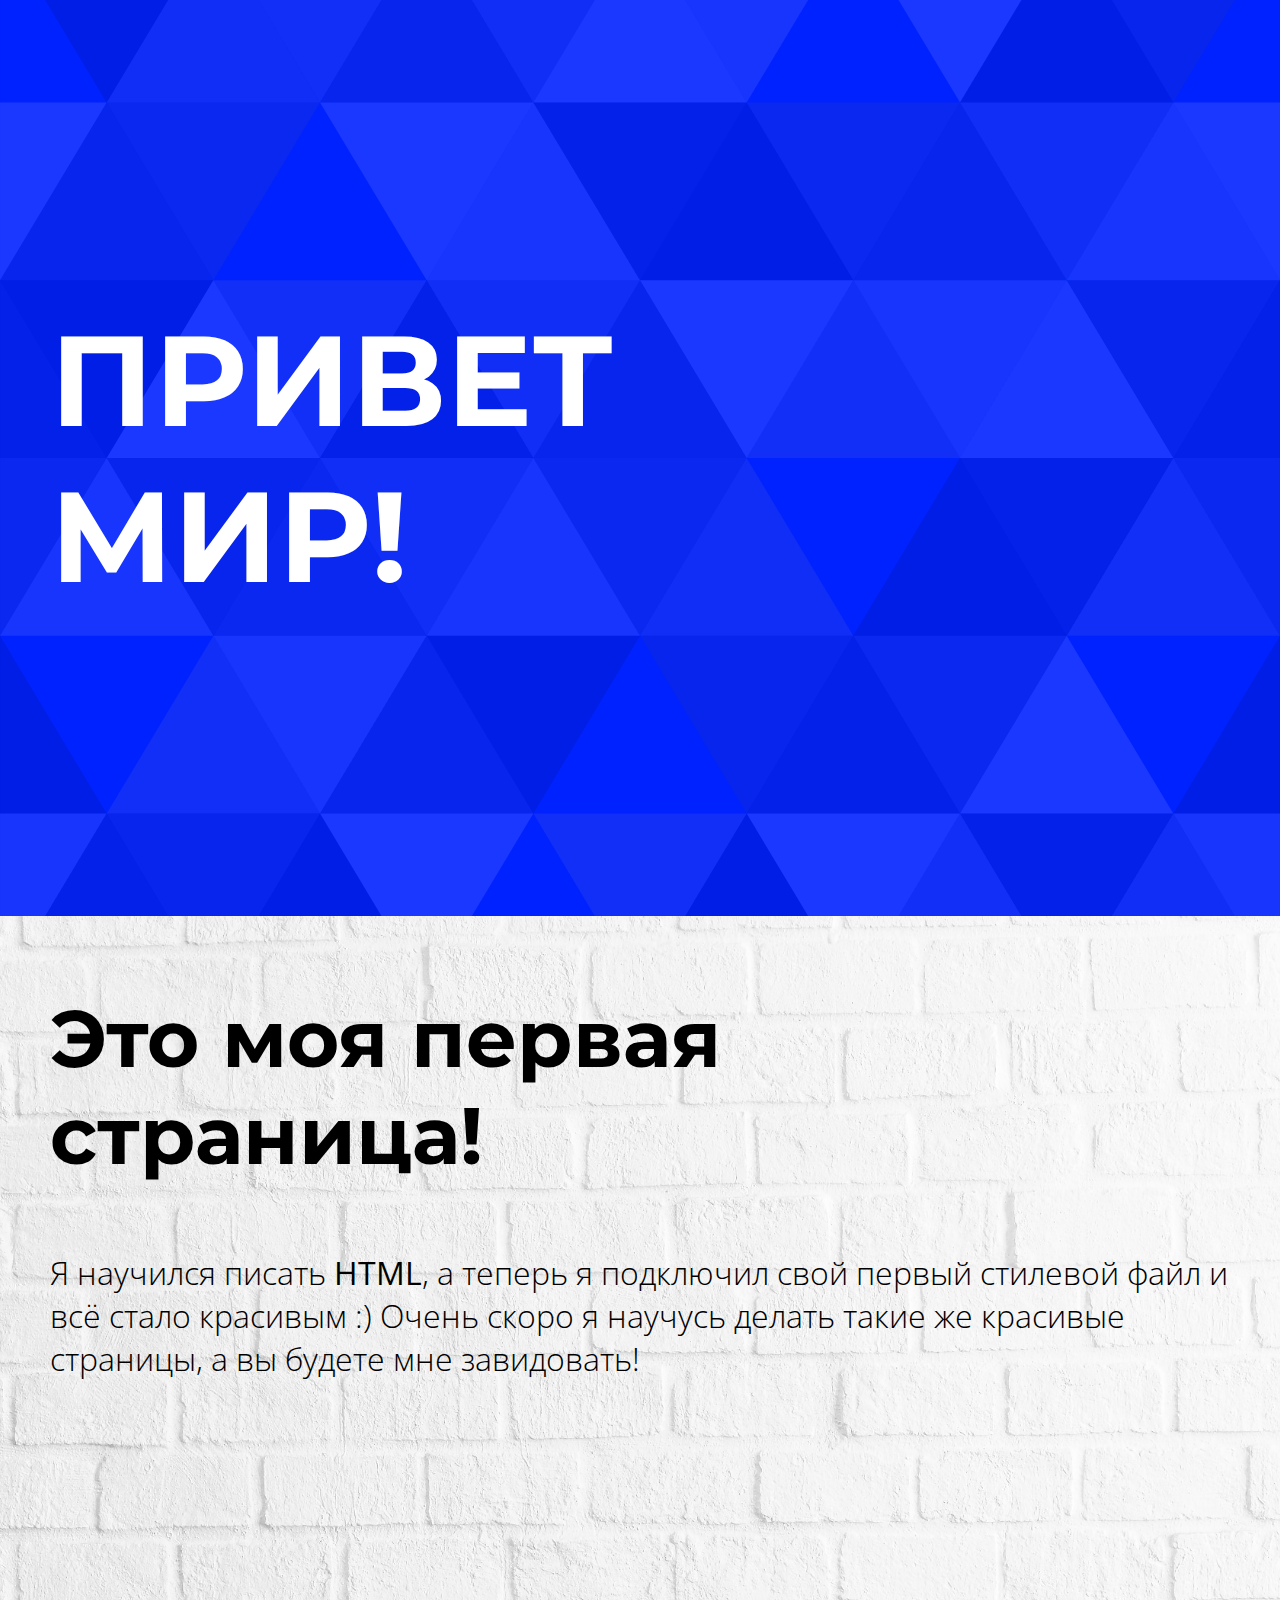
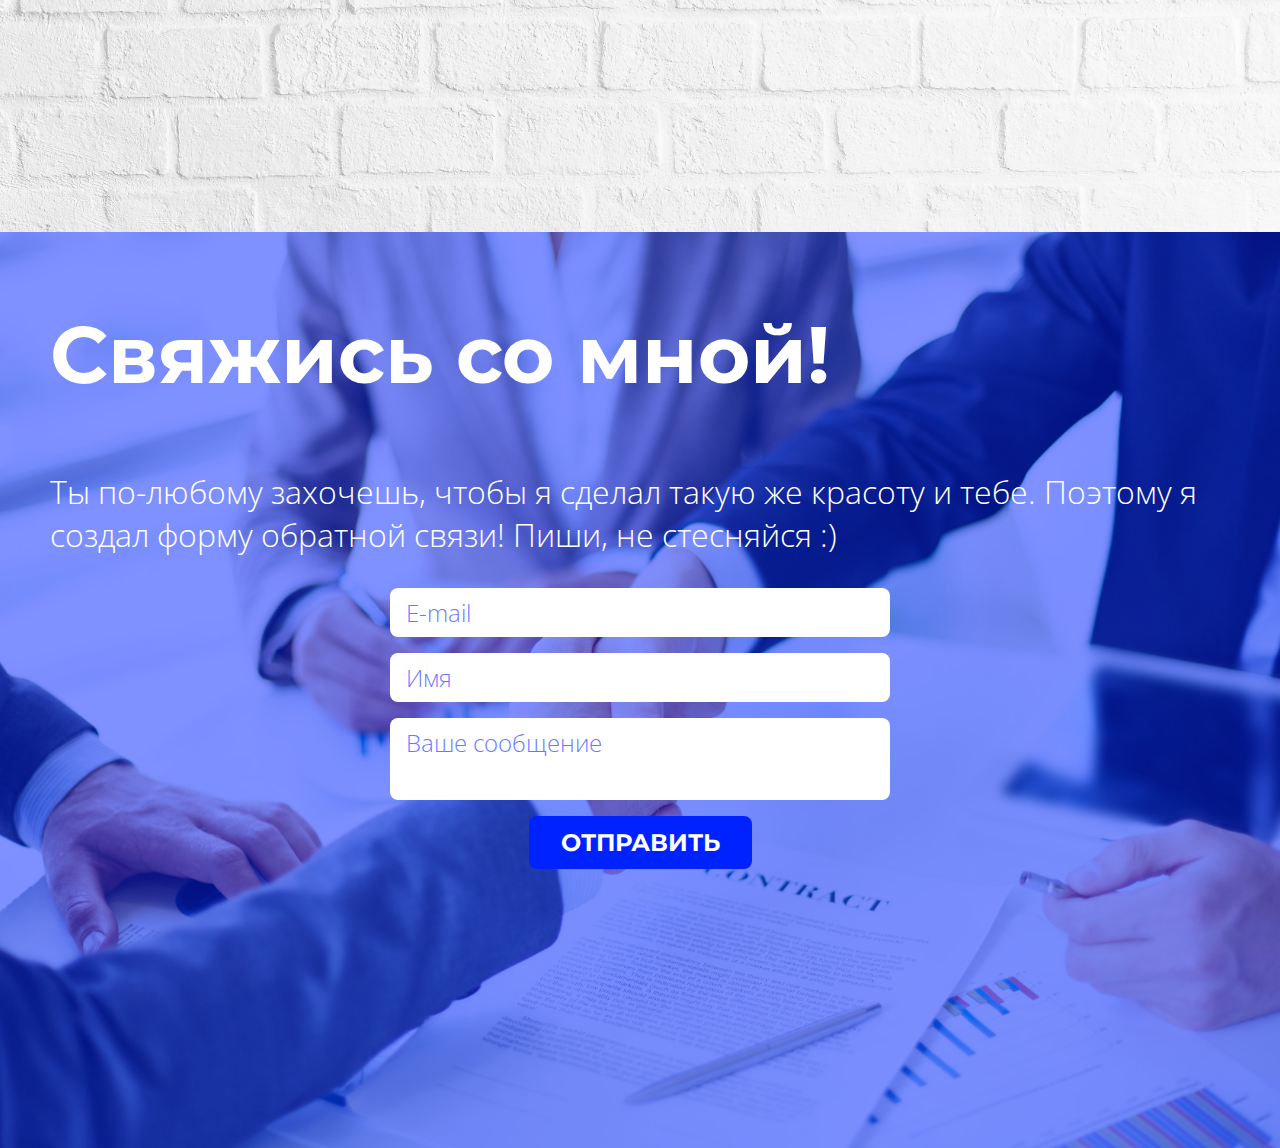
<file: HTML+CSS/3lesson/index.html>
<!DOCTYPE html>
<html>
<head>
  <meta charset="utf-8">
  <title>Page Title</title>
  <link rel="stylesheet" href="style.css">
</head>
<body>
  <header class="header">
    <h1 class="header__title">Привет<br>мир!</h1>
  </header>
  <article class="article article_whitebg article_first">
    <h2 class="black">Это моя первая<br>страница!</h2>
    <p class="black">Я научился писать <strong>HTML</strong>, а теперь я подключил свой первый стилевой файл и всё стало красивым :) Очень скоро я научусь делать такие же красивые страницы, а вы будете мне завидовать!</p>
  </article>
  <article class="article article_bluebg article_second">
    <h2 class="white">Свяжись со мной!</h2>
    <p class="white">Ты по-любому захочешь, чтобы я сделал такую же красоту и тебе. Поэтому я создал форму обратной связи! Пиши, не стесняйся :)</p>
    <form class="form">
      <input type="email" class="form_input" placeholder="E-mail">
      <input type="text" class="form_input" placeholder="Имя">
      <textarea class="form_textarea" placeholder="Ваше сообщение"></textarea>
      <button class="form_button" type="button">Отправить</button>
    </form>
  </article>
</body>
</html>
</file>
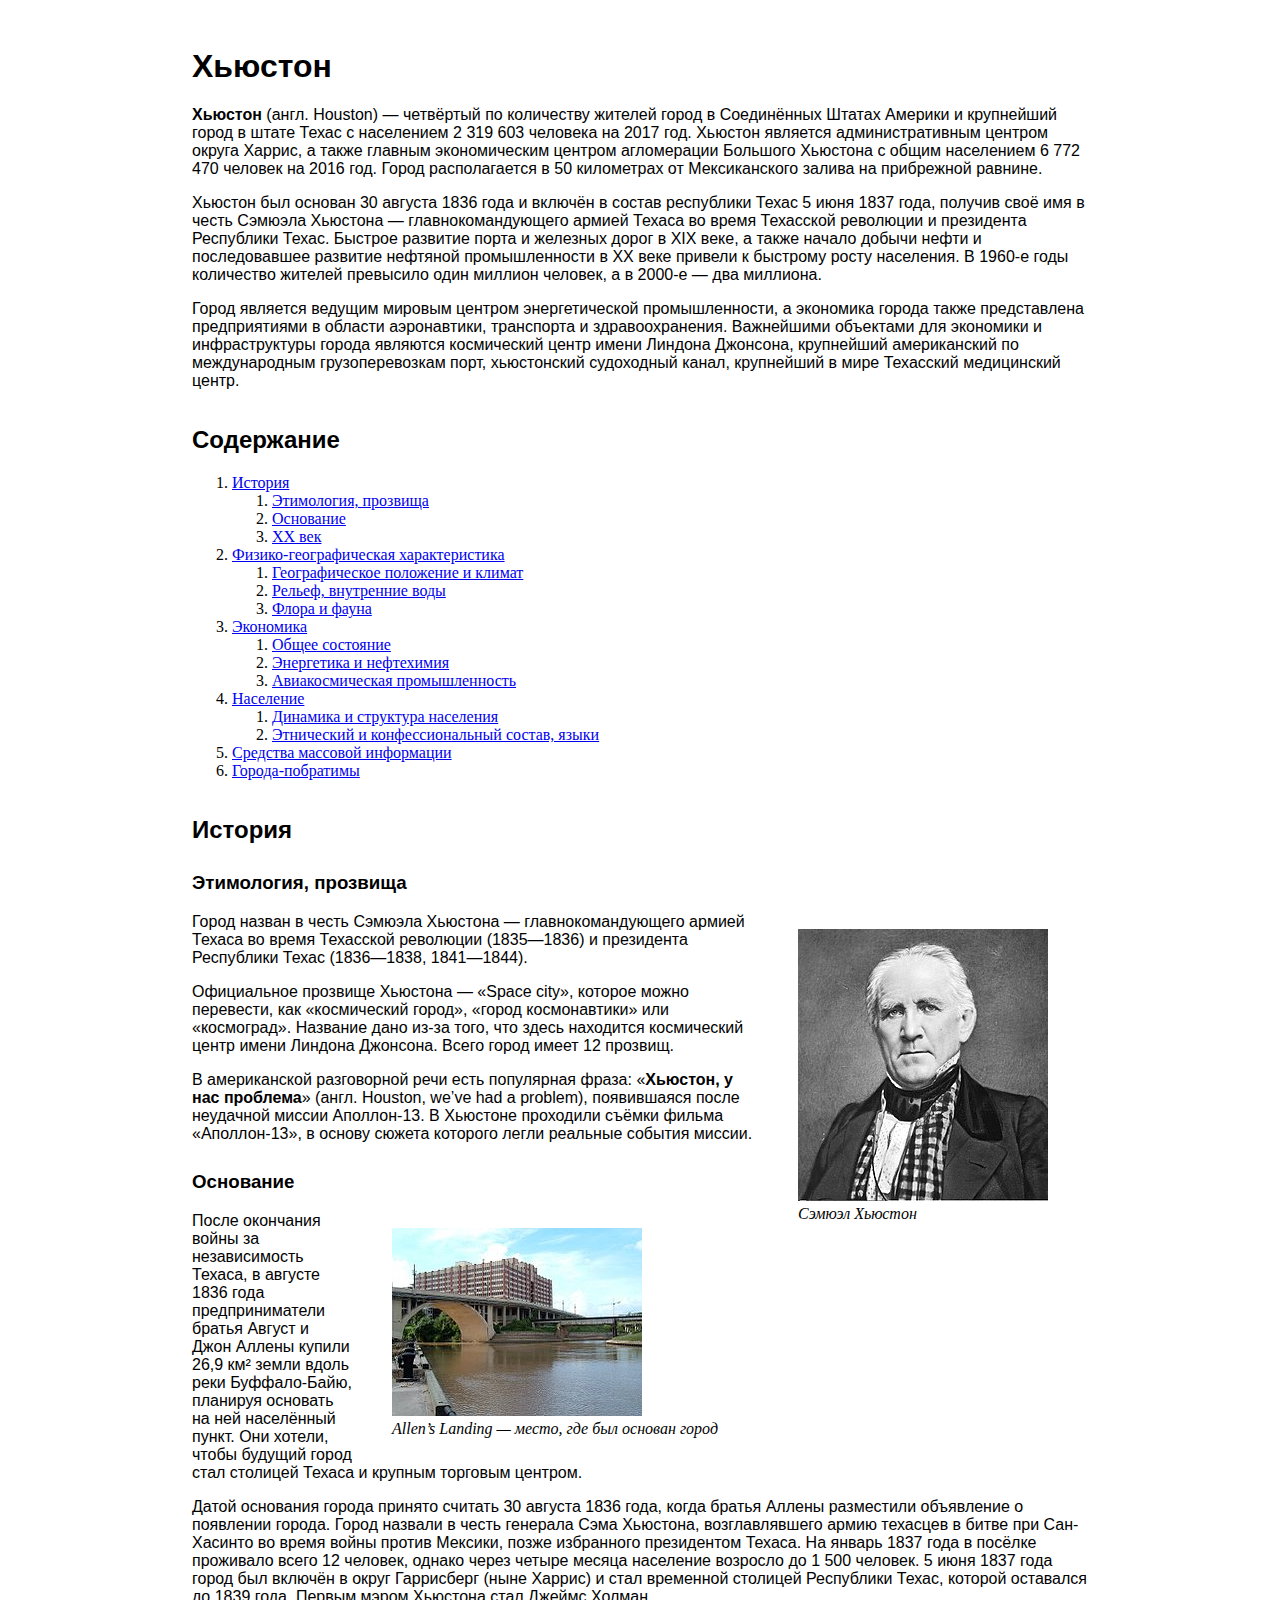
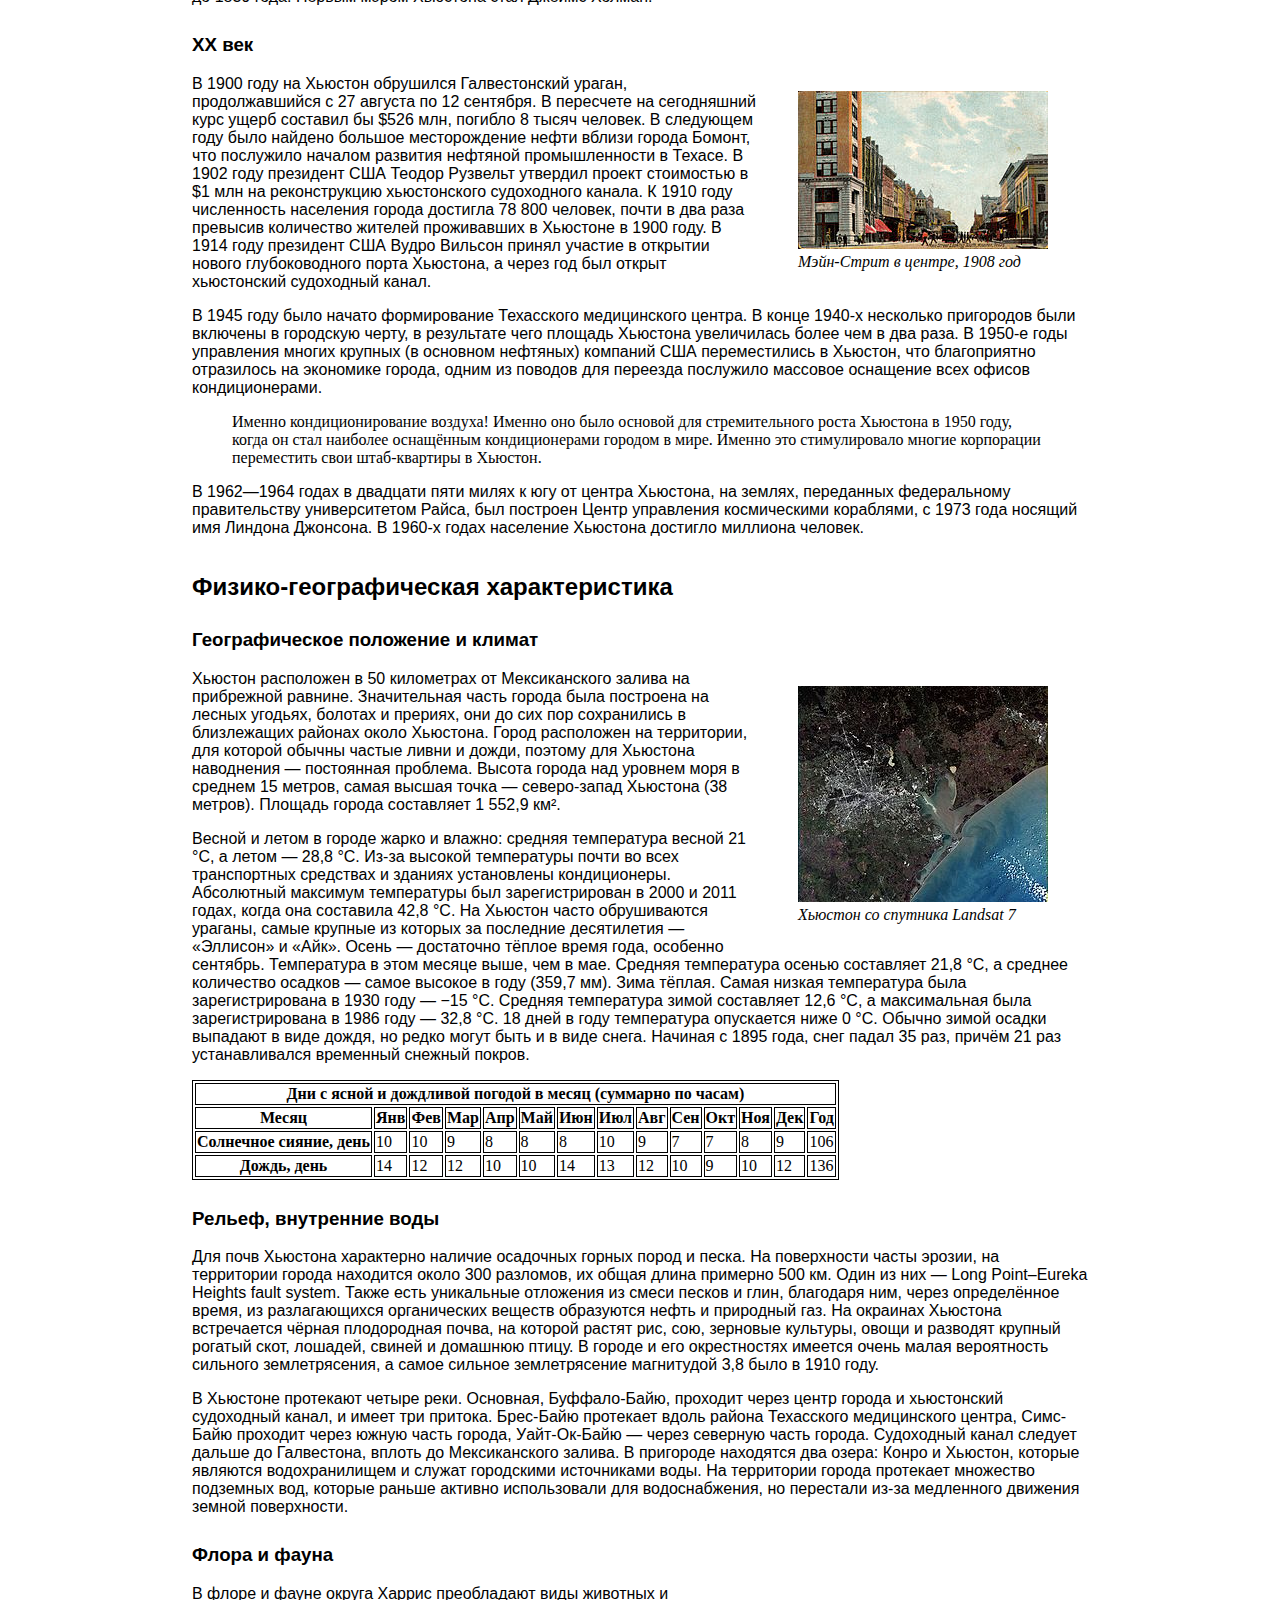
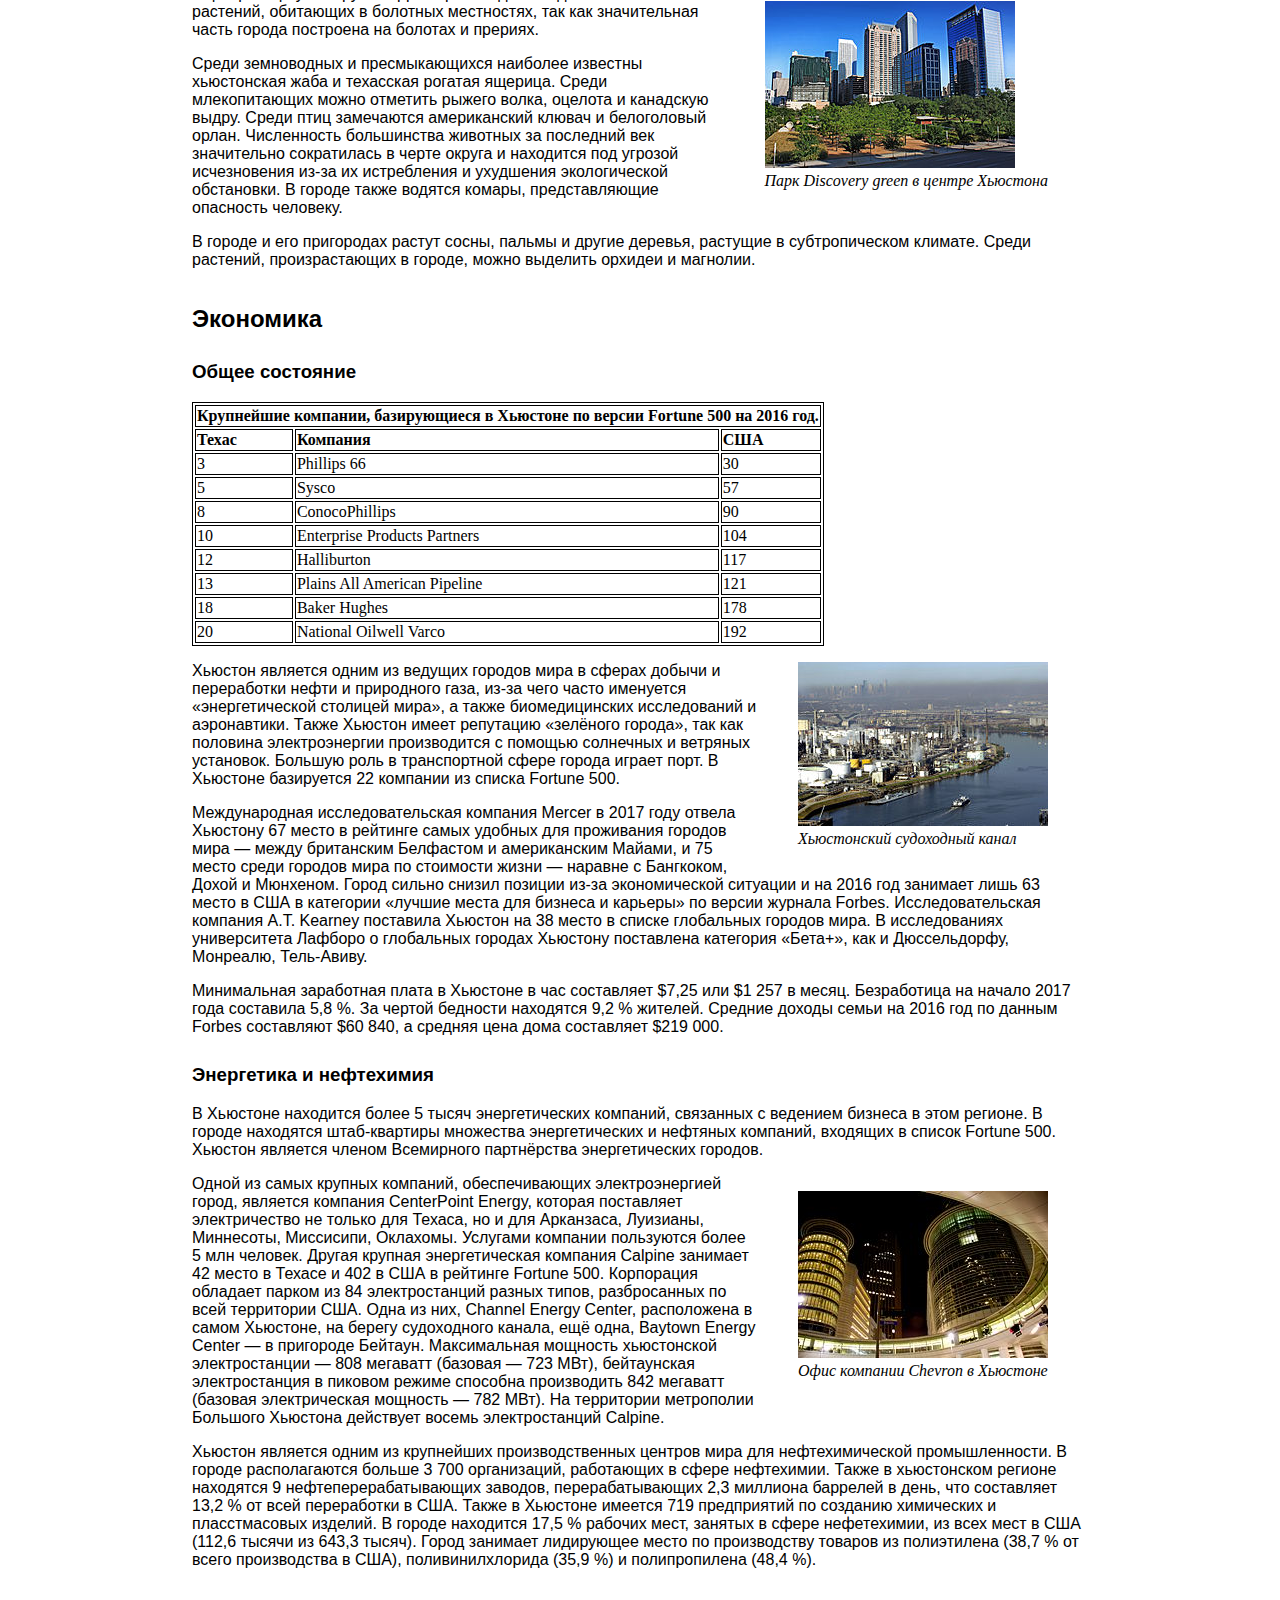
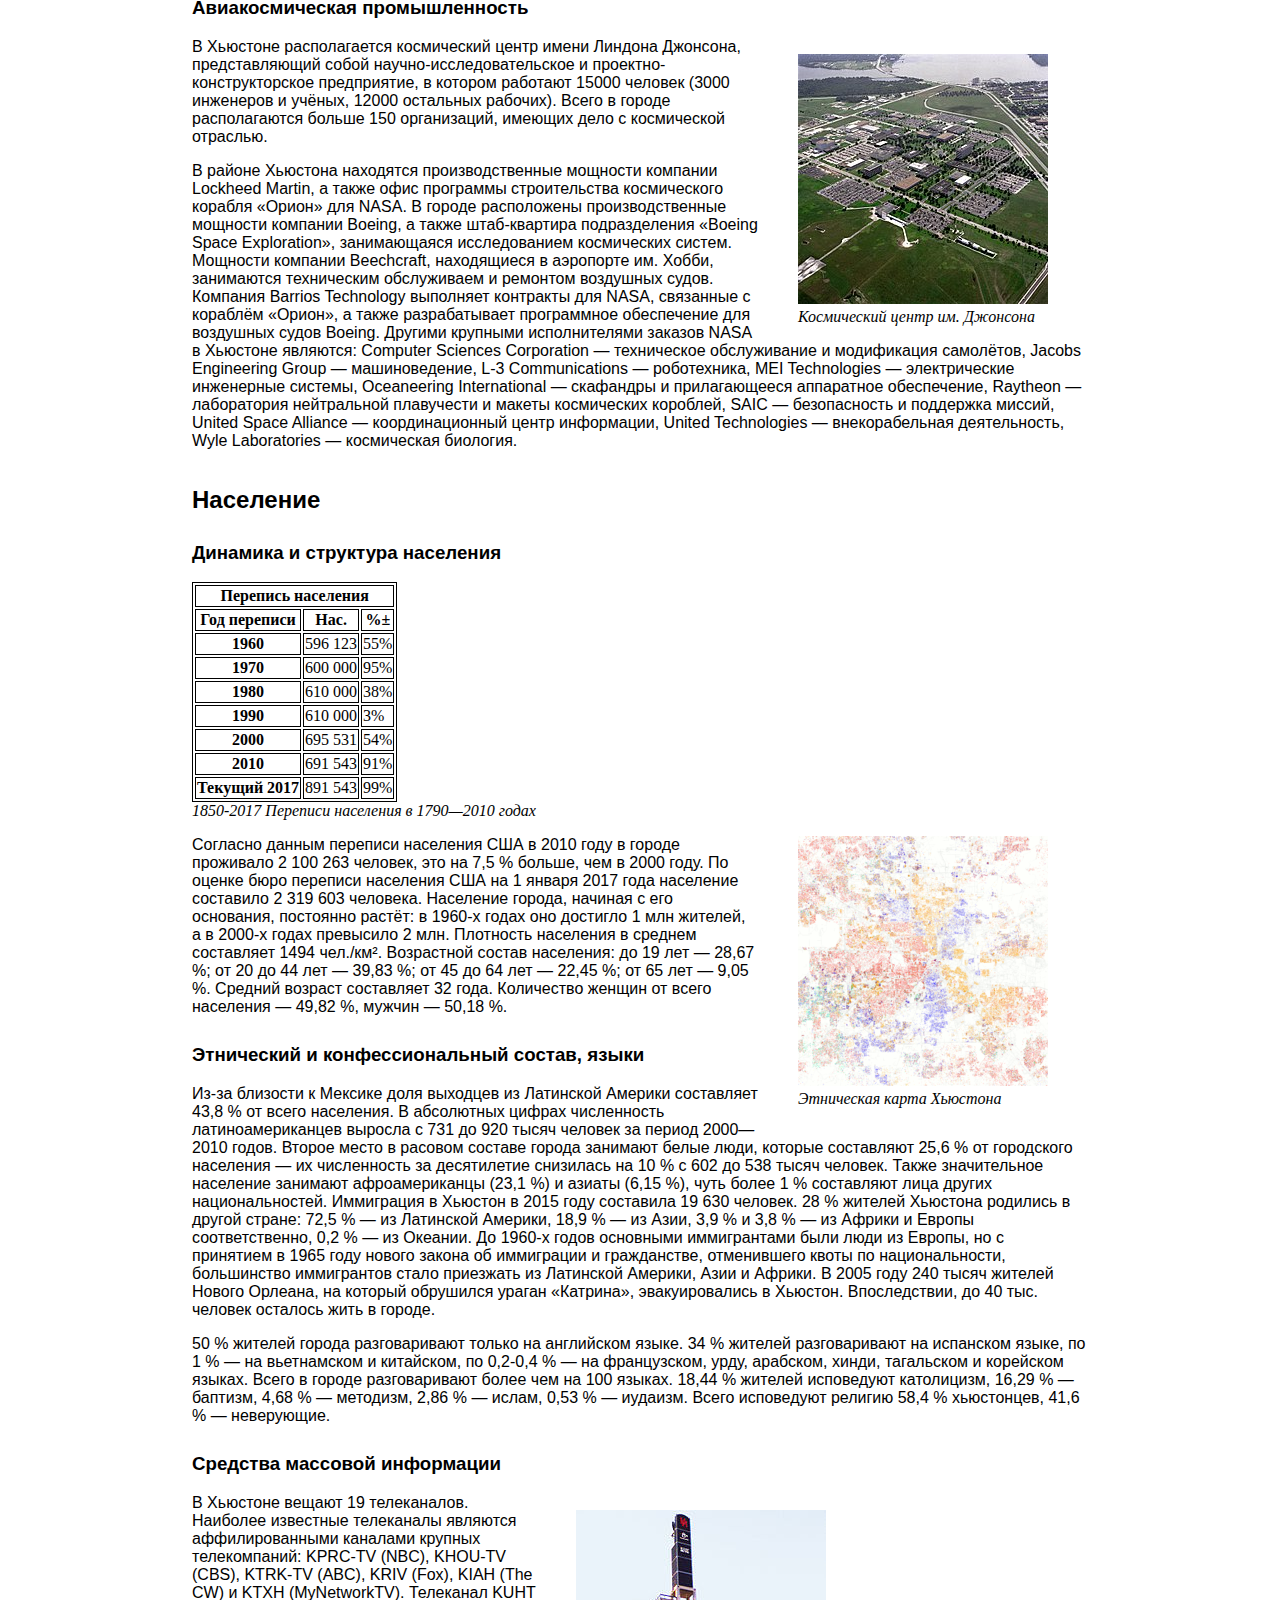
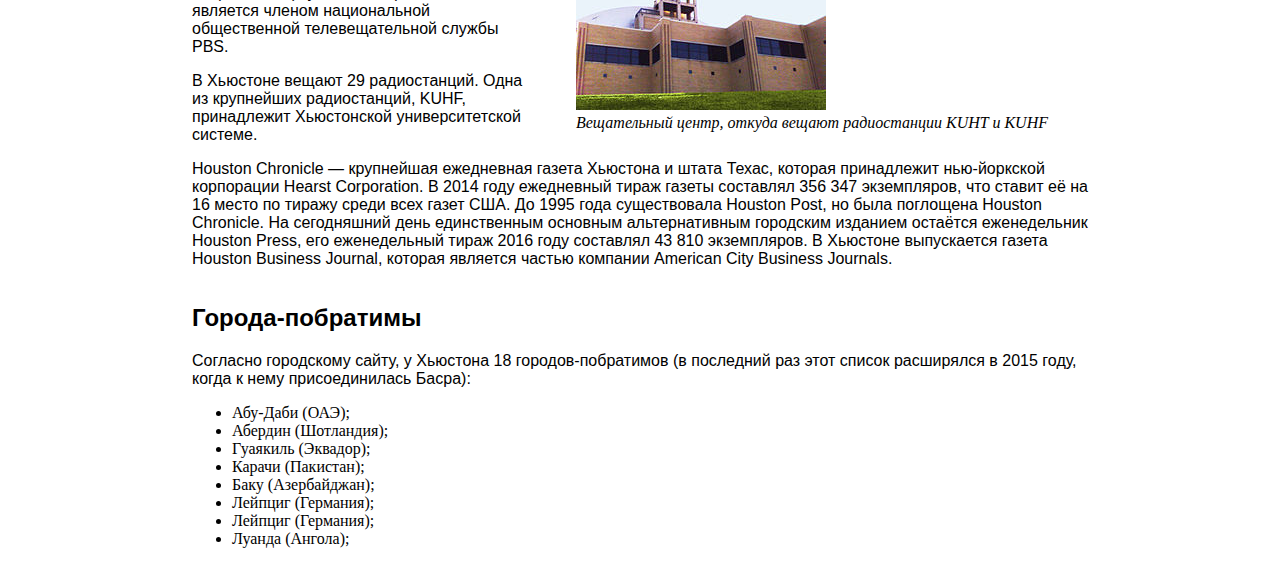
<file: HTML+CSS/2lesson/site/index.html>
<!DOCTYPE html>
<html lang="ru">

<head>
  <meta charset="UTF-8">
  <meta http-equiv="X-UA-Compatible" content="IE=edge">
  <meta name="viewport" content="width=device-width, initial-scale=1.0">
  <title>Хьюстон!</title>
  <link rel="stylesheet" href="style.css">
</head>

<body>
  <h1>Хьюстон</h1>
  <p><b>Хьюстон</b> (англ. Houston) — четвёртый по количеству жителей город в Соединённых Штатах Америки
    и крупнейший город в штате Техас с населением 2 319 603 человека на 2017 год. Хьюстон является
    административным центром округа Харрис, а также главным экономическим центром агломерации
    Большого Хьюстона с общим населением 6 772 470 человек на 2016 год. Город располагается в 50
    километрах от Мексиканского залива на прибрежной равнине.</p>

  <p>Хьюстон был основан 30 августа 1836 года и включён в состав республики Техас 5 июня 1837 года,
    получив своё имя в честь Сэмюэла Хьюстона — главнокомандующего армией Техаса во время
    Техасской революции и президента Республики Техас. Быстрое развитие порта и железных дорог в
    XIX веке, а также начало добычи нефти и последовавшее развитие нефтяной промышленности в XX
    веке привели к быстрому росту населения. В 1960-е годы количество жителей превысило один
    миллион человек, а в 2000-е — два миллиона.</p>

  <p>Город является ведущим мировым центром энергетической промышленности, а экономика города
    также представлена предприятиями в области аэронавтики, транспорта и здравоохранения.
    Важнейшими объектами для экономики и инфраструктуры города являются космический центр
    имени Линдона Джонсона, крупнейший американский по международным грузоперевозкам порт,
    хьюстонский судоходный канал, крупнейший в мире Техасский медицинский центр.</p>

  <h2>Содержание</h2>
  <ol>
    <li><a href="#history"> История </a>
      <ol>
        <li><a href="#Этимология"> Этимология, прозвища</a></li>
        <li><a href="#Основание"> Основание</a></li>
        <li><a href="#XX"> ХХ век</a></li>
      </ol>
    </li>
    <li><a href="#характеристика"> Физико-географическая характеристика </a>
      <ol>
        <li><a href="#положение"> Географическое положение и климат </a> </li>
        <li><a href="#Рельеф">Рельеф, внутренние воды</a></li>
        <li><a href="#Флора">Флора и фауна</a></li>
      </ol>
    </li>
    <li><a href="#Экономика"> Экономика</a>
      <ol>
        <li><a href="#состояние"> Общее состояние</li></a>
        <li><a href="#Энергетика"> Энергетика и нефтехимия</a></li>
        <li><a href="#Авиакосмическая"> Авиакосмическая промышленность</a></li>
      </ol>
    </li>
    <li><a href="#Население"> Население</a>
      <ol>
        <li><a href="#Динамика"> Динамика и структура населения</a></li>
        <li><a href="#состав"> Этнический и конфессиональный состав, языки</a></li>
      </ol>
    </li>
    <li><a href="#СМИ"> Средства массовой информации</a></li>
    <li><a href="#побратимы"> Города-побратимы</a></li>
  </ol>
  <h2 id="history"> История</h2>
  <h3 id="Этимология">Этимология, прозвища</h3>
  <figure>
    <img src="image/Sam_Houston_portrait.jpg" alt="На фото: Сэмюэл Хьюстон" title="Сэмюэл Хьюстон">
    <figcaption>Сэмюэл Хьюстон</figcaption>
  </figure>


  <p>Город назван в честь Сэмюэла Хьюстона — главнокомандующего армией Техаса во время Техасской
    революции (1835—1836) и президента Республики Техас (1836—1838, 1841—1844).</p>

  <p>Официальное прозвище Хьюстона — «Space city», которое можно перевести, как «космический
    город», «город космонавтики» или «космоград». Название дано из-за того, что здесь находится
    космический центр имени Линдона Джонсона. Всего город имеет 12 прозвищ.</p>

  <p>В американской разговорной речи есть популярная фраза: «<b>Хьюстон, у нас проблема</b>» (англ.
    Houston, we’ve had a problem), появившаяся после неудачной миссии Аполлон-13. В Хьюстоне
    проходили съёмки фильма «Аполлон-13», в основу сюжета которого легли реальные события миссии.</p>

  <h3 id="Основание">Основание </h3>

  <figure>
    <img src="image/Allen's_Landing_Houston_bayou_view.jpg" alt="На фото: Allen’s Landing" title="Allen’s Landing">
    <figcaption>Allen’s Landing — место, где был основан город</figcaption>
  </figure>

  <p>После окончания войны за независимость Техаса, в августе 1836 года предприниматели братья Август
    и Джон Аллены купили 26,9 км² земли вдоль реки Буффало-Байю, планируя основать на ней
    населённый пункт. Они хотели, чтобы будущий город стал столицей Техаса и крупным торговым
    центром.</p>

  <p>Датой основания города принято считать 30 августа 1836 года, когда братья Аллены разместили
    объявление о появлении города. Город назвали в честь генерала Сэма Хьюстона, возглавлявшего
    армию техасцев в битве при Сан-Хасинто во время войны против Мексики, позже избранного
    президентом Техаса. На январь 1837 года в посёлке проживало всего 12 человек, однако через четыре
    месяца население возросло до 1 500 человек. 5 июня 1837 года город был включён в округ Гаррисберг
    (ныне Харрис) и стал временной столицей Республики Техас, которой оставался до 1839 года.
    Первым мэром Хьюстона стал Джеймс Холман.</p>

  <h3 id="XX">XX век</h3>

  <figure>
    <img src="image/Main_Street_looking_south_Houston_Texas_(1908).jpg" alt="Мэйн-Стрит в центре, 1908 год"
      title="Мэйн-Стрит в центре, 1908 год">
    <figcaption>Мэйн-Стрит в центре, 1908 год</figcaption>
  </figure>

  <p>В 1900 году на Хьюстон обрушился Галвестонский ураган, продолжавшийся с 27 августа по 12
    сентября. В пересчете на сегодняшний курс ущерб составил бы $526 млн, погибло 8 тысяч человек. В
    следующем году было найдено большое месторождение нефти вблизи города Бомонт, что послужило
    началом развития нефтяной промышленности в Техасе. В 1902 году президент США Теодор Рузвельт
    утвердил проект стоимостью в $1 млн на реконструкцию хьюстонского судоходного канала. К 1910
    году численность населения города достигла 78 800 человек, почти в два раза превысив количество
    жителей проживавших в Хьюстоне в 1900 году. В 1914 году президент США Вудро Вильсон принял
    участие в открытии нового глубоководного порта Хьюстона, а через год был открыт хьюстонский
    судоходный канал.</p>

  <p>В 1945 году было начато формирование Техасского медицинского центра. В конце 1940-х несколько
    пригородов были включены в городскую черту, в результате чего площадь Хьюстона увеличилась
    более чем в два раза. В 1950-е годы управления многих крупных (в основном нефтяных) компаний
    США переместились в Хьюстон, что благоприятно отразилось на экономике города, одним из
    поводов для переезда послужило массовое оснащение всех офисов кондиционерами.</p>

  <blockquote>Именно кондиционирование воздуха! Именно оно было основой для стремительного
    роста Хьюстона в 1950 году, когда он стал наиболее оснащённым кондиционерами
    городом в мире. Именно это стимулировало многие корпорации переместить свои штаб-квартиры в Хьюстон.
  </blockquote>
  <p>В 1962—1964 годах в двадцати пяти милях к югу от центра Хьюстона, на землях, переданных
    федеральному правительству университетом Райса, был построен Центр управления космическими
    кораблями, с 1973 года носящий имя Линдона Джонсона. В 1960-х годах население Хьюстона
    достигло миллиона человек.</p>


  <h2 id="характеристика">Физико-географическая характеристика</h2>

  <h3 id="положение">Географическое положение и климат</h3>

  <figure>
    <img src="image/Large_Houston_Landsat.jpg" alt="Хьюстон со спутника Landsat 7"
      title="Хьюстон со спутника Landsat 7">
    <figcaption>Хьюстон со спутника Landsat 7</figcaption>
  </figure>

  <p>Хьюстон расположен в 50 километрах от Мексиканского залива на прибрежной равнине.
    Значительная часть города была построена на лесных угодьях, болотах и прериях, они до сих пор
    сохранились в близлежащих районах около Хьюстона. Город расположен на территории, для которой
    обычны частые ливни и дожди, поэтому для Хьюстона наводнения — постоянная проблема. Высота
    города над уровнем моря в среднем 15 метров, самая высшая точка — северо-запад Хьюстона (38
    метров). Площадь города составляет 1 552,9 км².</p>

  <p>Весной и летом в городе жарко и влажно: средняя температура весной 21 °C, а летом — 28,8 °C. Из-за
    высокой температуры почти во всех транспортных средствах и зданиях установлены кондиционеры.
    Абсолютный максимум температуры был зарегистрирован в 2000 и 2011 годах, когда она составила
    42,8 °C. На Хьюстон часто обрушиваются ураганы, самые крупные из которых за последние
    десятилетия — «Эллисон» и «Айк». Осень — достаточно тёплое время года, особенно сентябрь.
    Температура в этом месяце выше, чем в мае. Средняя температура осенью составляет 21,8 °C, а
    среднее количество осадков — самое высокое в году (359,7 мм). Зима тёплая. Самая низкая
    температура была зарегистрирована в 1930 году — −15 °C. Средняя температура зимой составляет
    12,6 °C, а максимальная была зарегистрирована в 1986 году — 32,8 °C. 18 дней в году температура
    опускается ниже 0 °C. Обычно зимой осадки выпадают в виде дождя, но редко могут быть и в виде
    снега. Начиная с 1895 года, снег падал 35 раз, причём 21 раз устанавливался временный снежный
    покров.
  </p>

  <table>
    <tr>
      <th colspan="100%"> Дни с ясной и дождливой погодой в месяц (суммарно по часам)</th>
    </tr>
    <tr>
      <th>Месяц</th>
      <th>Янв</th>
      <th>Фев</th>
      <th>Мар</th>
      <th>Апр</th>
      <th>Май</th>
      <th>Июн</th>
      <th>Июл</th>
      <th>Авг</th>
      <th>Сен</th>
      <th>Окт</th>
      <th>Ноя</th>
      <th>Дек</th>
      <th>Год</th>
    </tr>
    <tr>
      <th>Солнечное сияние, день</th>
      <td>10</td>
      <td>10</td>
      <td>9</td>
      <td>8</td>
      <td>8</td>
      <td>8</td>
      <td>10</td>
      <td>9</td>
      <td>7</td>
      <td>7</td>
      <td>8</td>
      <td>9</td>
      <td>106</td>
    </tr>
    <tr>
      <th>Дождь, день</th>
      <td>14</td>
      <td>12</td>
      <td>12</td>
      <td>10</td>
      <td>10</td>
      <td>14</td>
      <td>13</td>
      <td>12</td>
      <td>10</td>
      <td>9</td>
      <td>10</td>
      <td>12</td>
      <td>136</td>
    </tr>
  </table>

  <h3 id="Рельеф">Рельеф, внутренние воды</h3>

  <p>Для почв Хьюстона характерно наличие осадочных горных пород и песка. На поверхности часты
    эрозии, на территории города находится около 300 разломов, их общая длина примерно 500 км. Один
    из них — Long Point–Eureka Heights fault system. Также есть уникальные отложения из смеси песков и
    глин, благодаря ним, через определённое время, из разлагающихся органических веществ образуются
    нефть и природный газ. На окраинах Хьюстона встречается чёрная плодородная почва, на которой
    растят рис, сою, зерновые культуры, овощи и разводят крупный рогатый скот, лошадей, свиней и
    домашнюю птицу. В городе и его окрестностях имеется очень малая вероятность сильного
    землетрясения, а самое сильное землетрясение магнитудой 3,8 было в 1910 году.</p>

  <p>В Хьюстоне протекают четыре реки. Основная, Буффало-Байю, проходит через центр города и
    хьюстонский судоходный канал, и имеет три притока. Брес-Байю протекает вдоль района Техасского
    медицинского центра, Симс-Байю проходит через южную часть города, Уайт-Ок-Байю — через
    северную часть города. Судоходный канал следует дальше до Галвестона, вплоть до Мексиканского
    залива. В пригороде находятся два озера: Конро и Хьюстон, которые являются водохранилищем и
    служат городскими источниками воды. На территории города протекает множество подземных вод,
    которые раньше активно использовали для водоснабжения, но перестали из-за медленного движения
    земной поверхности.</p>

  <h3 id="Флора">Флора и фауна</h3>

  <figure>
    <img src="image/Discovery_green.jpg" alt="Парк Discovery green в центре Хьюстона"
      title="Парк Discovery green в центре Хьюстона">
    <figcaption>Парк Discovery green в центре Хьюстона</figcaption>
  </figure>

  <p>В флоре и фауне округа Харрис преобладают виды животных и растений, обитающих в болотных
    местностях, так как значительная часть города построена на болотах и прериях.</p>

  <p>Среди земноводных и пресмыкающихся наиболее известны хьюстонская жаба и техасская рогатая
    ящерица. Среди млекопитающих можно отметить рыжего волка, оцелота и канадскую выдру. Среди
    птиц замечаются американский клювач и белоголовый орлан. Численность большинства животных за
    последний век значительно сократилась в черте округа и находится под угрозой исчезновения из-за
    их истребления и ухудшения экологической обстановки. В городе также водятся комары,
    представляющие опасность человеку.</p>

  <p>В городе и его пригородах растут сосны, пальмы и другие деревья, растущие в субтропическом
    климате. Среди растений, произрастающих в городе, можно выделить орхидеи и магнолии.</p>

  <h2 id="Экономика">Экономика</h2>

  <h3 id="состояние">Общее состояние</h3>

  <table>

    <th colspan="100%">Крупнейшие компании, базирующиеся в Хьюстоне по версии Fortune 500 на 2016 год. </th>

    <tr>
      <th align="left">Техас</th>
      <th align="left">Компания</th>
      <th align="left">США</th>
    </tr>
    <tr>
      <td>3</td>
      <td>Phillips 66</td>
      <td>30</td>
    </tr>
    <tr>
      <td>5</td>
      <td>Sysco</td>
      <td>57</td>
    </tr>
    <tr>
      <td>8</td>
      <td>ConocoPhillips</td>
      <td>90</td>
    </tr>
    <tr>
      <td>10</td>
      <td>Enterprise Products Partners </td>
      <td>104</td>
    </tr>
    <tr>
      <td>12</td>
      <td>Halliburton</td>
      <td>117</td>
    </tr>
    <tr>
      <td>13</td>
      <td>Plains All American Pipeline</td>
      <td>121</td>
    </tr>
    <tr>
      <td>18</td>
      <td>Baker Hughes </td>
      <td>178</td>
    </tr>
    <tr>
      <td>20</td>
      <td>National Oilwell Varco</td>
      <td>192</td>
    </tr>
  </table>

  <figure>
    <img src="image/Houston_Ship_Channel.jpg" alt="Хьюстонский судоходный канал" title="Хьюстонский судоходный канал">
    <figcaption>Хьюстонский судоходный канал</figcaption>
  </figure>

  <p>Хьюстон является одним из ведущих городов мира в сферах добычи и переработки нефти и
    природного газа, из-за чего часто именуется «энергетической столицей мира», а также
    биомедицинских исследований и аэронавтики. Также Хьюстон имеет репутацию «зелёного города»,
    так как половина электроэнергии производится с помощью солнечных и ветряных установок.
    Большую роль в транспортной сфере города играет порт. В Хьюстоне базируется 22 компании из
    списка Fortune 500.</p>

  <p>Международная исследовательская компания Mercer в 2017 году отвела Хьюстону 67 место в
    рейтинге самых удобных для проживания городов мира — между британским Белфастом и
    американским Майами, и 75 место среди городов мира по стоимости жизни — наравне с Бангкоком,
    Дохой и Мюнхеном. Город сильно снизил позиции из-за экономической ситуации и на 2016 год
    занимает лишь 63 место в США в категории «лучшие места для бизнеса и карьеры» по версии
    журнала Forbes. Исследовательская компания A.T. Kearney поставила Хьюстон на 38 место в списке
    глобальных городов мира. В исследованиях университета Лафборо о глобальных городах Хьюстону
    поставлена категория «Бета+», как и Дюссельдорфу, Монреалю, Тель-Авиву.</p>

  <p>Минимальная заработная плата в Хьюстоне в час составляет $7,25 или $1 257 в месяц. Безработица на
    начало 2017 года составила 5,8 %. За чертой бедности находятся 9,2 % жителей. Средние доходы
    семьи на 2016 год по данным Forbes составляют $60 840, а средняя цена дома составляет $219 000.</p>


  <h3 id="Энергетика">Энергетика и нефтехимия</h3>
  <p>В Хьюстоне находится более 5 тысяч энергетических компаний, связанных с ведением бизнеса в этом
    регионе. В городе находятся штаб-квартиры множества энергетических и нефтяных компаний,
    входящих в список Fortune 500. Хьюстон является членом Всемирного партнёрства энергетических
    городов.</p>

  <figure>
    <img src="image/Enron_Complex.jpg" alt="Офис компании Chevron в Хьюстоне" title="Офис компании Chevron в Хьюстоне">
    <figcaption>Офис компании Chevron в Хьюстоне</figcaption>
  </figure>

  <p>Одной из самых крупных компаний, обеспечивающих электроэнергией город, является компания
    CenterPoint Energy, которая поставляет электричество не только для Техаса, но и для Арканзаса,
    Луизианы, Миннесоты, Миссисипи, Оклахомы. Услугами компании пользуются более 5 млн человек.
    Другая крупная энергетическая компания Calpine занимает 42 место в Техасе и 402 в США в рейтинге
    Fortune 500. Корпорация обладает парком из 84 электростанций разных типов, разбросанных по всей
    территории США. Одна из них, Channel Energy Center, расположена в самом Хьюстоне, на берегу
    судоходного канала, ещё одна, Baytown Energy Center — в пригороде Бейтаун. Максимальная
    мощность хьюстонской электростанции — 808 мегаватт (базовая — 723 МВт), бейтаунская
    электростанция в пиковом режиме способна производить 842 мегаватт (базовая электрическая
    мощность — 782 МВт). На территории метрополии Большого Хьюстона действует восемь
    электростанций Calpine.</p>

  <p>Хьюстон является одним из крупнейших производственных центров мира для нефтехимической
    промышленности. В городе располагаются больше 3 700 организаций, работающих в сфере
    нефтехимии. Также в хьюстонском регионе находятся 9 нефтеперерабатывающих заводов,
    перерабатывающих 2,3 миллиона баррелей в день, что составляет 13,2 % от всей переработки в США.
    Также в Хьюстоне имеется 719 предприятий по созданию химических и пласстмасовых изделий. В
    городе находится 17,5 % рабочих мест, занятых в сфере нефетехимии, из всех мест в США (112,6
    тысячи из 643,3 тысяч). Город занимает лидирующее место по производству товаров из полиэтилена
    (38,7 % от всего производства в США), поливинилхлорида (35,9 %) и полипропилена (48,4 %).</p>

  <h3 id="Авиакосмическая">Авиакосмическая промышленность</h3>

  <figure>
    <img src="image/Aerial_View_of_the_Johnson_Space_Center.jpg" alt="Космический центр им. Джонсона"
      title="Космический центр им. Джонсона">
    <figcaption>Космический центр им. Джонсона</figcaption>
  </figure>

  <p>В Хьюстоне располагается космический центр имени Линдона Джонсона, представляющий собой
    научно-исследовательское и проектно-конструкторское предприятие, в котором работают 15000
    человек (3000 инженеров и учёных, 12000 остальных рабочих). Всего в городе располагаются больше
    150 организаций, имеющих дело с космической отраслью.</p>

  <p>В районе Хьюстона находятся производственные мощности компании Lockheed Martin, а также офис
    программы строительства космического корабля «Орион» для NASA. В городе расположены
    производственные мощности компании Boeing, а также штаб-квартира подразделения «Boeing Space
    Exploration», занимающаяся исследованием космических систем. Мощности компании Beechcraft,
    находящиеся в аэропорте им. Хобби, занимаются техническим обслуживаем и ремонтом воздушных
    судов. Компания Barrios Technology выполняет контракты для NASA, связанные с кораблём «Орион»,
    а также разрабатывает программное обеспечение для воздушных судов Boeing. Другими крупными
    исполнителями заказов NASA в Хьюстоне являются: Computer Sciences Corporation — техническое
    обслуживание и модификация самолётов, Jacobs Engineering Group — машиноведение, L-3
    Communications — роботехника, MEI Technologies — электрические инженерные системы,
    Oceaneering International — скафандры и прилагающееся аппаратное обеспечение, Raytheon —
    лаборатория нейтральной плавучести и макеты космических короблей, SAIC — безопасность и
    поддержка миссий, United Space Alliance — координационный центр информации, United
    Technologies — внекорабельная деятельность, Wyle Laboratories — космическая биология.</p>

  <h2 id="Население">Население</h2>

  <h3 id="Динамика">Динамика и структура населения</h3>

  <table>
    <tr>
      <th colspan="100%">Перепись населения</th>
    </tr>
    <tr>
      <th>Год переписи</th>
      <th>Нас.</th>
      <th>%±</th>
    </tr>
    <tr>
      <th>1960</th>
      <td>596 123</td>
      <td>55%</td>
    </tr>
    <tr>
      <th>1970</th>
      <td>600 000</td>
      <td>95%</td>
    </tr>
    <tr>
      <th>1980</th>
      <td>610 000</td>
      <td>38%</td>
    </tr>
    <tr>
      <th>1990</th>
      <td>610 000</td>
      <td>3%</td>
    </tr>
    <tr>
      <th>2000</th>
      <td>695 531</td>
      <td>54%</td>
    </tr>
    <tr>
      <th>2010</th>
      <td>691 543</td>
      <td>91%</td>
    </tr>
    <tr>
      <th>Текущий 2017</th>
      <td>891 543</td>
      <td>99%</td>
    </tr>
  </table>

  <div class="description">1850-2017 Переписи населения в 1790—2010 годах</div>
  <figure>
    <img src="image/Race_and_ethnicity_2010_Houston.png" alt="Этническая карта Хьюстона"
      title="Этническая карта Хьюстона">
    <figcaption>Этническая карта Хьюстона</figcaption>
  </figure>

  <p>Согласно данным переписи населения США в 2010 году в городе проживало 2 100 263 человек, это на
    7,5 % больше, чем в 2000 году. По оценке бюро переписи населения США на 1 января 2017 года
    население составило 2 319 603 человека. Население города, начиная с его основания, постоянно
    растёт: в 1960-х годах оно достигло 1 млн жителей, а в 2000-х годах превысило 2 млн. Плотность
    населения в среднем составляет 1494 чел./км².
    Возрастной состав населения: до 19 лет — 28,67 %; от 20 до 44 лет — 39,83 %; от 45 до 64 лет —
    22,45 %; от 65 лет — 9,05 %. Средний возраст составляет 32 года. Количество женщин от всего
    населения — 49,82 %, мужчин — 50,18 %.</p>

  <h3 id="состав">Этнический и конфессиональный состав, языки</h3>

  <p>Из-за близости к Мексике доля выходцев из Латинской Америки составляет 43,8 % от всего
    населения. В абсолютных цифрах численность латиноамериканцев выросла с 731 до 920 тысяч
    человек за период 2000—2010 годов. Второе место в расовом составе города занимают белые люди,
    которые составляют 25,6 % от городского населения — их численность за десятилетие снизилась на
    10 % с 602 до 538 тысяч человек. Также значительное население занимают афроамериканцы (23,1 %)
    и азиаты (6,15 %), чуть более 1 % составляют лица других национальностей. Иммиграция в Хьюстон
    в 2015 году составила 19 630 человек. 28 % жителей Хьюстона родились в другой стране: 72,5 % —
    из Латинской Америки, 18,9 % — из Азии, 3,9 % и 3,8 % — из Африки и Европы соответственно, 0,2
    % — из Океании. До 1960-х годов основными иммигрантами были люди из Европы, но с принятием в
    1965 году нового закона об иммиграции и гражданстве, отменившего квоты по национальности,
    большинство иммигрантов стало приезжать из Латинской Америки, Азии и Африки. В 2005 году 240
    тысяч жителей Нового Орлеана, на который обрушился ураган «Катрина», эвакуировались в
    Хьюстон. Впоследствии, до 40 тыс. человек осталось жить в городе.</p>

  <p>50 % жителей города разговаривают только на английском языке. 34 % жителей разговаривают на
    испанском языке, по 1 % — на вьетнамском и китайском, по 0,2-0,4 % — на французском, урду,
    арабском, хинди, тагальском и корейском языках. Всего в городе разговаривают более чем на 100
    языках.
    18,44 % жителей исповедуют католицизм, 16,29 % — баптизм, 4,68 % — методизм, 2,86 % — ислам,
    0,53 % — иудаизм. Всего исповедуют религию 58,4 % хьюстонцев, 41,6 % — неверующие.</p>

  <h3 id="СМИ">Средства массовой информации</h3>

  <figure>
    <img src="image/Melcher_Center_for_Public_Broadcasting.jpg"
      alt="Вещательный центр, откуда вещают радиостанции KUHT и KUHF"
      title="Вещательный центр, откуда вещают радиостанции KUHT и KUHF">
    <figcaption>Вещательный центр, откуда вещают радиостанции KUHT и KUHF</figcaption>
  </figure>

  <p>В Хьюстоне вещают 19 телеканалов. Наиболее известные телеканалы являются аффилированными
    каналами крупных телекомпаний: KPRC-TV (NBC), KHOU-TV (CBS), KTRK-TV (ABC), KRIV (Fox),
    KIAH (The CW) и KTXH (MyNetworkTV). Телеканал KUHT является членом национальной
    общественной телевещательной службы PBS.</p>

  <p>В Хьюстоне вещают 29 радиостанций. Одна из крупнейших радиостанций, KUHF, принадлежит
    Хьюстонской университетской системе.</p>

  <p>Houston Chronicle — крупнейшая ежедневная газета Хьюстона и штата Техас, которая принадлежит
    нью-йоркской корпорации Hearst Corporation. В 2014 году ежедневный тираж газеты составлял 356
    347 экземпляров, что ставит её на 16 место по тиражу среди всех газет США. До 1995 года
    существовала Houston Post, но была поглощена Houston Chronicle. На сегодняшний день
    единственным основным альтернативным городским изданием остаётся еженедельник Houston Press,
    его еженедельный тираж 2016 году составлял 43 810 экземпляров. В Хьюстоне выпускается газета
    Houston Business Journal, которая является частью компании American City Business Journals.</p>


  <h2 id="побратимы">Города-побратимы</h2>

  <p>Согласно городскому сайту, у Хьюстона 18 городов-побратимов (в последний раз этот список
    расширялся в 2015 году, когда к нему присоединилась Басра):</p>

  <ul>
    <li>Абу-Даби (ОАЭ);</li>
    <li>Абердин (Шотландия);</li>
    <li>Гуаякиль (Эквадор);</li>
    <li>Карачи (Пакистан);</li>
    <li>Баку (Азербайджан);</li>
    <li>Лейпциг (Германия);</li>
    <li>Лейпциг (Германия);</li>
    <li>Луанда (Ангола);</li>
  </ul>


</body>

</html>
</file>
<file: HTML+CSS/3lesson/style.css>
@import url("https://fonts.googleapis.com/css?family=Montserrat:700,900&subset=cyrillic");
@import url('https://fonts.googleapis.com/css?family=Open+Sans:300,300i,400,400i,700,700i&subset=cyrillic');

@keyframes header_anim {
  from {
    transform: translateX(-120%);
  }
  to {
    transform: translateX(0);
  }
}

body {
  margin: 0;
  padding: 0;
}

h1 {
  position: relative;
  font-family: "Montserrat", sans-serif;
  font-size: 8em;
  font-weight: 700;
}

h2 {
  position: relative;
  font-family: "Montserrat", sans-serif;
  font-size: 5em;
  font-weight: 700;
}

p {
  position: relative;
  font-family: 'Open Sans', sans-serif;
  font-size: 2em;
  font-weight: 300;
}

.header {
  display: flex;
  min-height: 100vh;
  padding: 8px 50px;
  background-color: #02f;
  background-image: url("bg.svg");
  background-repeat: no-repeat;
  background-position: center center;
  background-size: cover;
}

.header__title {
  transform: translateX(0);
  animation-name: header_anim;
  animation-duration: 1s;
  animation-timing-function: cubic-bezier(0.68, -0.55, 0.265, 1.55);
  text-transform: uppercase;
  color: #fff;
  align-self: center;
}

.article {
  position: relative;
  min-height: 100vh;
  padding: 8px 50px;
}

.article_whitebg::before,
.article_bluebg::before {
  position: absolute;
  top: 0;
  right: 0;
  bottom: 0;
  left: 0;
  content:'';
}

.article_whitebg::before {
  background: rgba(255, 255, 255, 0.5);
}

.article_bluebg::before {
  background: rgba(0, 34, 255, 0.5);
}

.article_first,
.article_second {
  background-repeat: no-repeat;
  background-position: center center;
  background-size: cover;
}

.article_first {
  background-image: url("first_bg.jpg");
}

.article_second {
  background-image: url("second_bg.jpg");
}

.form {
  position: relative;
  width: 500px;
  margin: 0 auto;
  text-align: center;
}

.form_input,
.form_textarea {
  display: block;
  box-sizing: border-box;
  width: 100%;
  margin-bottom: 16px;
  padding: 8px 16px;
  transition: transform 0.3s ease-out;
  color: #02f;
  border: none;
  border-radius: 8px;
  outline: none;
  background-color: #fff;
  font-family: 'Open Sans', sans-serif;
  font-size: 1.5em;
  font-weight: 300;
}

.form_input::-webkit-input-placeholder,
.form_textarea::-webkit-input-placeholder {
  opacity: 0.6;
  color: #02f;
}

.form_input:focus,
.form_textarea:focus {
  transition: transform 0.3s ease-out;
  transform: scale(1.02, 1.02);
}

.form_textarea {
  resize: none;
}

.form_button {
  display: inline-block;
  padding: 12px 32px;
  transition: all 0.3s ease-out;
  text-transform: uppercase;
  color: #fff;
  border: none;
  border-radius: 8px;
  outline: none;
  background-color: #02f;
  background-clip: border-box;
  font-family: 'Montserrat', sans-serif;
  font-size: 1.5em;
  font-weight: 700;
}

.form_button:hover {
  transition: all 0.3s ease-out;
  transform: scale(1.02, 1.02);
  box-shadow: rgba(255, 255, 255, 0.3) 0 0 16px 2px;
}

.black {
  color: #000;
}

.white {
  color: #fff;
}
</file>
<file: HTML+CSS/2lesson/site/style.css>
body {
  width: 70%;
  margin: auto;
}

h1 {
  font-family: "Segoe UI", Tahoma, Geneva, Verdana, sans-serif;
  margin-top: 1.5em;
  font-size: 32px;
}

h2 {
  font-family: "Segoe UI", Tahoma, Geneva, Verdana, sans-serif;
  margin-top: 1.5em;
}

h3 {
  font-family: "Segoe UI", Tahoma, Geneva, Verdana, sans-serif;
  margin-top: 1.5em;
}

h4 {
  font-family: "Segoe UI", Tahoma, Geneva, Verdana, sans-serif;
  margin-top: 1.5em;
}

h5 {
  font-family: "Segoe UI", Tahoma, Geneva, Verdana, sans-serif;
  margin-top: 1.5em;
}

h6 {
  font-family: "Segoe UI", Tahoma, Geneva, Verdana, sans-serif;
  margin-top: 1.5em;
}

p {
  font-family: "Segoe UI", Tahoma, Geneva, Verdana, sans-serif;
}

table {
  border: 1px solid black;
}

th {
  border: 1px solid black;
}

td {
  border: 1px solid black;
}

figcaption {
  font-style: italic;
}

figure {
  float: right;
}

.description {
  font-style: italic;
}
</file>
